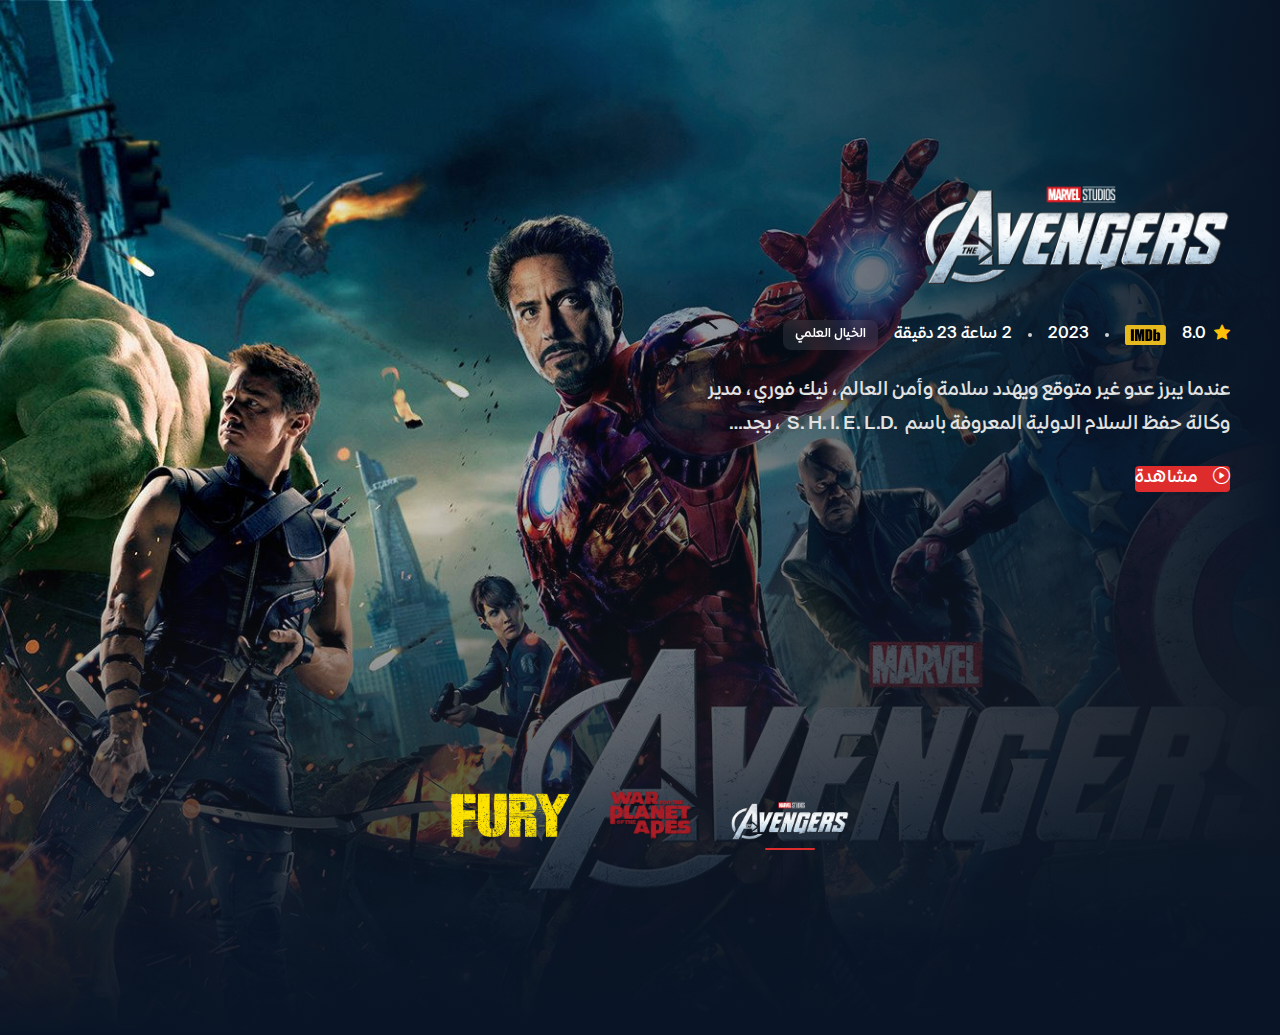
<file: home.html>
<!DOCTYPE html>
<html lang="en" dir="rtl">

<head>
  <meta charset="utf-8">
  <meta name="viewport" content="width=device-width, initial-scale=1.0">
  <title>Movies</title>
  <link rel="shortcut icon" href="assets/images/logo.webp" />
  <link rel="stylesheet" href="assets/css/bootstrap.rtl.min.css" />
  <link rel="stylesheet" href="assets/css/bootstrap-icons.min.css" />
  <link rel="stylesheet" href="assets/js/swiper/swiper-bundle.min.css" />
  <link rel="stylesheet" href="assets/css/style.css" />
</head>

<body>

  <div class="main-slider">
    <div class="swiper swiper-poster">
      <div class="swiper-wrapper">
        <div class="swiper-slide">
          <div class="background-movie" style="background-image: url('assets/images/movies/avengers.jpg')">
            <div class="container-fluid">
              <div class="slider-content">
                <img src="assets/images/movies/avengers.png" alt="">
                <div class="content-meta">
                  <span>
                    <i class="bi bi-star-fill"></i> 8.0
                    <svg width="41" height="20" viewBox="0 0 41 20" fill="none" xmlns="http://www.w3.org/2000/svg">
                      <path
                        d="M38.5437 0H2.33543C1.04739 0 0 1.04827 0 2.33631V17.6642C0 18.9522 1.04739 20 2.33543 20H38.5437C39.8318 20 40.88 18.9522 40.88 17.6642V2.33631C40.88 1.04827 39.8318 0 38.5437 0Z"
                        fill="#E6B91E"></path>
                      <path fill-rule="evenodd" clip-rule="evenodd"
                        d="M5.88611 4.23438H8.91131V15.8991H5.88611V4.23438Z" fill="#010101"></path>
                      <path fill-rule="evenodd" clip-rule="evenodd"
                        d="M15.368 4.23446L14.667 9.68523L14.237 6.72255C14.1071 5.77265 13.9885 4.94139 13.8698 4.23438H9.94568V15.8991H12.5973L12.6089 8.1983L13.7228 15.8991H15.6113L16.6742 8.02871L16.6798 15.8991H19.3254V4.23446H15.368Z"
                        fill="#010101"></path>
                      <path fill-rule="evenodd" clip-rule="evenodd"
                        d="M24.03 15.8991C24.7538 15.8991 25.2965 15.8594 25.6589 15.7804C26.0143 15.7015 26.3201 15.5657 26.563 15.362C26.8063 15.1636 26.9819 14.8871 27.0776 14.5363C27.1794 14.186 27.2359 13.4851 27.2359 12.439V8.34529C27.2359 7.24273 27.1907 6.50202 27.1286 6.12332C27.0608 5.75021 26.8913 5.40513 26.6195 5.10012C26.3538 4.79432 25.9583 4.57387 25.4436 4.43886C24.929 4.30296 24.0809 4.23438 22.6164 4.23438H20.3604V15.8991H24.03ZM24.0585 6.33818C24.1766 6.40589 24.2565 6.51376 24.2906 6.66602C24.3242 6.81309 24.3415 7.15219 24.3415 7.67804V12.1954C24.3415 12.9762 24.2906 13.4511 24.1884 13.6266C24.087 13.8018 23.8213 13.8863 23.3856 13.8863V6.23119C23.7134 6.23119 23.9393 6.2648 24.0585 6.33818Z"
                        fill="#010101"></path>
                      <path fill-rule="evenodd" clip-rule="evenodd"
                        d="M28.2646 4.23438V15.8991H30.9904L31.1824 15.1584C31.4253 15.4583 31.697 15.6782 31.9965 15.8314C32.985 16.3142 34.6634 15.9817 34.9824 14.7849C35.0786 14.4407 35.1239 13.9204 35.1239 13.2246V9.95135C35.1239 9.24489 35.1122 8.78635 35.0786 8.57197C34.9946 8.03654 34.6197 7.59285 34.1283 7.38389C33.5028 7.11793 32.6098 7.11506 31.9908 7.40721C31.6971 7.54262 31.4253 7.75189 31.1824 8.02879V4.23445L28.2646 4.23438ZM32.2061 13.0723C32.2061 13.6322 32.1776 13.9937 32.1211 14.1408C32.0646 14.2878 31.8213 14.3607 31.6345 14.3607C31.4542 14.3607 31.3347 14.2934 31.2731 14.1467C31.2166 14.0053 31.1825 13.6774 31.1825 13.1628V10.0811C31.1825 9.54918 31.2105 9.22134 31.2618 9.08553C31.3184 8.9557 31.4369 8.88799 31.6121 8.88799C31.7985 8.88799 32.0469 8.96736 32.1099 9.11443C32.172 9.26669 32.2061 9.58934 32.2061 10.0812V13.0723H32.2061Z"
                        fill="#010101"></path>
                    </svg>
                  </span>
                  <span>2023</span>
                  <span>2 ساعة 23 دقيقة<em>الخيال العلمي</em></span>
                </div>
                <p class="desc-movie">عندما يبرز عدو غير متوقع ويهدد سلامة وأمن العالم، نيك فوري، مدير وكالة حفظ السلام الدولية المعروفة باسم .S.H.I.E.L.D ، يجد نفسه في حاجة إلى فريق يسحب العالم من حافة الكارثة. من مختلف أنحاء العالم، يبدأ جهد التوظيف</p>
                <a href="#" class="btn--primary watch-btn">
                  <i class="bi bi-play-circle"></i>
                  مشاهدة
                </a>
              </div>
            </div>
          </div>
        </div>
        <div class="swiper-slide">
          <div class="background-movie" style="background-image: url('assets/images/movies/war_for_the_planet_of_the_apes.jpg')">
            <div class="container-fluid">
              <div class="slider-content">
                <img src="assets/images/movies/war-for-the-planet-of-the-apes.png" alt="">
                <div class="content-meta">
                  <span>
                    <i class="bi bi-star-fill"></i> 7.4
                    <svg width="41" height="20" viewBox="0 0 41 20" fill="none" xmlns="http://www.w3.org/2000/svg">
                      <path
                        d="M38.5437 0H2.33543C1.04739 0 0 1.04827 0 2.33631V17.6642C0 18.9522 1.04739 20 2.33543 20H38.5437C39.8318 20 40.88 18.9522 40.88 17.6642V2.33631C40.88 1.04827 39.8318 0 38.5437 0Z"
                        fill="#E6B91E"></path>
                      <path fill-rule="evenodd" clip-rule="evenodd"
                        d="M5.88611 4.23438H8.91131V15.8991H5.88611V4.23438Z" fill="#010101"></path>
                      <path fill-rule="evenodd" clip-rule="evenodd"
                        d="M15.368 4.23446L14.667 9.68523L14.237 6.72255C14.1071 5.77265 13.9885 4.94139 13.8698 4.23438H9.94568V15.8991H12.5973L12.6089 8.1983L13.7228 15.8991H15.6113L16.6742 8.02871L16.6798 15.8991H19.3254V4.23446H15.368Z"
                        fill="#010101"></path>
                      <path fill-rule="evenodd" clip-rule="evenodd"
                        d="M24.03 15.8991C24.7538 15.8991 25.2965 15.8594 25.6589 15.7804C26.0143 15.7015 26.3201 15.5657 26.563 15.362C26.8063 15.1636 26.9819 14.8871 27.0776 14.5363C27.1794 14.186 27.2359 13.4851 27.2359 12.439V8.34529C27.2359 7.24273 27.1907 6.50202 27.1286 6.12332C27.0608 5.75021 26.8913 5.40513 26.6195 5.10012C26.3538 4.79432 25.9583 4.57387 25.4436 4.43886C24.929 4.30296 24.0809 4.23438 22.6164 4.23438H20.3604V15.8991H24.03ZM24.0585 6.33818C24.1766 6.40589 24.2565 6.51376 24.2906 6.66602C24.3242 6.81309 24.3415 7.15219 24.3415 7.67804V12.1954C24.3415 12.9762 24.2906 13.4511 24.1884 13.6266C24.087 13.8018 23.8213 13.8863 23.3856 13.8863V6.23119C23.7134 6.23119 23.9393 6.2648 24.0585 6.33818Z"
                        fill="#010101"></path>
                      <path fill-rule="evenodd" clip-rule="evenodd"
                        d="M28.2646 4.23438V15.8991H30.9904L31.1824 15.1584C31.4253 15.4583 31.697 15.6782 31.9965 15.8314C32.985 16.3142 34.6634 15.9817 34.9824 14.7849C35.0786 14.4407 35.1239 13.9204 35.1239 13.2246V9.95135C35.1239 9.24489 35.1122 8.78635 35.0786 8.57197C34.9946 8.03654 34.6197 7.59285 34.1283 7.38389C33.5028 7.11793 32.6098 7.11506 31.9908 7.40721C31.6971 7.54262 31.4253 7.75189 31.1824 8.02879V4.23445L28.2646 4.23438ZM32.2061 13.0723C32.2061 13.6322 32.1776 13.9937 32.1211 14.1408C32.0646 14.2878 31.8213 14.3607 31.6345 14.3607C31.4542 14.3607 31.3347 14.2934 31.2731 14.1467C31.2166 14.0053 31.1825 13.6774 31.1825 13.1628V10.0811C31.1825 9.54918 31.2105 9.22134 31.2618 9.08553C31.3184 8.9557 31.4369 8.88799 31.6121 8.88799C31.7985 8.88799 32.0469 8.96736 32.1099 9.11443C32.172 9.26669 32.2061 9.58934 32.2061 10.0812V13.0723H32.2061Z"
                        fill="#010101"></path>
                    </svg>
                  </span>
                  <span>2023</span>
                  <span>2 ساعة 20 دقيقة<em>غموض وإثارة</em></span>
                </div>
                <p class="desc-movie">يضطر قيصر وقروده إلى صراع مميت مع جيش من البشر بقيادة عقيد لا يرحم. بعد أن تعاني القردة من خسائر لا يمكن تصورها ، يتصارع قيصر مع غرائزه المظلمة ويبدأ سعيه الأسطوري للانتقام من نوعه. بينما تضعهم الرحلة أخيرا وجها لوجه ، يتنافس قيصر والعقيد ضد بعضهما البعض في معركة ملحمية ستحدد مصير كل من نوعهما ومستقبل الكوكب</p>
                <a href="#" class="btn--primary watch-btn">
                  <i class="bi bi-play-circle"></i>
                  مشاهدة
                </a>
              </div>
            </div>
          </div>
        </div>
        <div class="swiper-slide">
          <div class="background-movie" style="background-image: url('assets/images/movies/fury.jpg')">
            <div class="container-fluid">
              <div class="slider-content">
                <img src="assets/images/movies/FURY-movie-logo.png" alt="">
                <div class="content-meta">
                  <span>
                    <i class="bi bi-star-fill"></i> 7.6
                    <svg width="41" height="20" viewBox="0 0 41 20" fill="none" xmlns="http://www.w3.org/2000/svg">
                      <path
                        d="M38.5437 0H2.33543C1.04739 0 0 1.04827 0 2.33631V17.6642C0 18.9522 1.04739 20 2.33543 20H38.5437C39.8318 20 40.88 18.9522 40.88 17.6642V2.33631C40.88 1.04827 39.8318 0 38.5437 0Z"
                        fill="#E6B91E"></path>
                      <path fill-rule="evenodd" clip-rule="evenodd"
                        d="M5.88611 4.23438H8.91131V15.8991H5.88611V4.23438Z" fill="#010101"></path>
                      <path fill-rule="evenodd" clip-rule="evenodd"
                        d="M15.368 4.23446L14.667 9.68523L14.237 6.72255C14.1071 5.77265 13.9885 4.94139 13.8698 4.23438H9.94568V15.8991H12.5973L12.6089 8.1983L13.7228 15.8991H15.6113L16.6742 8.02871L16.6798 15.8991H19.3254V4.23446H15.368Z"
                        fill="#010101"></path>
                      <path fill-rule="evenodd" clip-rule="evenodd"
                        d="M24.03 15.8991C24.7538 15.8991 25.2965 15.8594 25.6589 15.7804C26.0143 15.7015 26.3201 15.5657 26.563 15.362C26.8063 15.1636 26.9819 14.8871 27.0776 14.5363C27.1794 14.186 27.2359 13.4851 27.2359 12.439V8.34529C27.2359 7.24273 27.1907 6.50202 27.1286 6.12332C27.0608 5.75021 26.8913 5.40513 26.6195 5.10012C26.3538 4.79432 25.9583 4.57387 25.4436 4.43886C24.929 4.30296 24.0809 4.23438 22.6164 4.23438H20.3604V15.8991H24.03ZM24.0585 6.33818C24.1766 6.40589 24.2565 6.51376 24.2906 6.66602C24.3242 6.81309 24.3415 7.15219 24.3415 7.67804V12.1954C24.3415 12.9762 24.2906 13.4511 24.1884 13.6266C24.087 13.8018 23.8213 13.8863 23.3856 13.8863V6.23119C23.7134 6.23119 23.9393 6.2648 24.0585 6.33818Z"
                        fill="#010101"></path>
                      <path fill-rule="evenodd" clip-rule="evenodd"
                        d="M28.2646 4.23438V15.8991H30.9904L31.1824 15.1584C31.4253 15.4583 31.697 15.6782 31.9965 15.8314C32.985 16.3142 34.6634 15.9817 34.9824 14.7849C35.0786 14.4407 35.1239 13.9204 35.1239 13.2246V9.95135C35.1239 9.24489 35.1122 8.78635 35.0786 8.57197C34.9946 8.03654 34.6197 7.59285 34.1283 7.38389C33.5028 7.11793 32.6098 7.11506 31.9908 7.40721C31.6971 7.54262 31.4253 7.75189 31.1824 8.02879V4.23445L28.2646 4.23438ZM32.2061 13.0723C32.2061 13.6322 32.1776 13.9937 32.1211 14.1408C32.0646 14.2878 31.8213 14.3607 31.6345 14.3607C31.4542 14.3607 31.3347 14.2934 31.2731 14.1467C31.2166 14.0053 31.1825 13.6774 31.1825 13.1628V10.0811C31.1825 9.54918 31.2105 9.22134 31.2618 9.08553C31.3184 8.9557 31.4369 8.88799 31.6121 8.88799C31.7985 8.88799 32.0469 8.96736 32.1099 9.11443C32.172 9.26669 32.2061 9.58934 32.2061 10.0812V13.0723H32.2061Z"
                        fill="#010101"></path>
                    </svg>
                  </span>
                  <span>2014</span>
                  <span>2 ساعة 15 دقيقة<em>الحرب والجيش</em></span>
                </div>
                <p class="desc-movie">في إبريل عام 1945 حينما كان الحلفاء يضعون لمساتهم الأخيرة على مسرح الأحداث الأوروبية، كان الخبير الحربي الرقيب واردادي (براد بيت) - وتحت قيادته طاقم من خمسة جنود - يقود دبابة من طراز (شيرمان) في مهمة انتحارية خلف خطوط العدو. رغم النقص في العدد والعدة لديهم أمام قوات ألمانيا النازية، إلا أنهم قاموا بدور بطولي للغاية</p>
                <a href="#" class="btn--primary watch-btn">
                  <i class="bi bi-play-circle"></i>
                  مشاهدة
                </a>
              </div>
            </div>
          </div>
        </div>
      </div>
    </div>
    <div class="swiper swiper-logos">
      <div class="swiper-wrapper">
        <div class="swiper-slide">
          <img src="assets/images/movies/avengers.png" />
        </div>
        <div class="swiper-slide">
          <img src="assets/images/movies/war-for-the-planet-of-the-apes.png" />
        </div>
        <div class="swiper-slide">
          <img src="assets/images/movies/FURY-movie-logo.png" />
        </div>
      </div>
    </div>
  </div>

  <script src="assets/js/jquery-3.7.1.min.js"></script>
  <script src="assets/js/bootstrap.min.js"></script>
  <script src="assets/js/swiper/swiper-bundle.min.js"></script>
  <script src="assets/js/scripts.js"></script>
</body>

</html>
</file>
<file: assets/css/style.css>
@font-face {
  font-family: "kaff";
  src: url(../fonts/kaff.ttf);
}

:root {
  --color-primary: #DE2C2C;
  --color-primary-light: #d42b2b;
  --scroll-bar-size: 6px;
  --overlay-color: rgb(255 255 255 / 10%);
}

* {
  scrollbar-color: var(--overlay-color) transparent;
  scrollbar-width: thin;
}

::-webkit-scrollbar {
  height: var(--scroll-bar-size);
  width: var(--scroll-bar-size);
}

::-webkit-scrollbar-thumb {
  background-color: var(--overlay-color);
  border-radius: var(--scroll-bar-size);
}

::-webkit-scrollbar-track {
  background-color: transparent;
}

body {
  font-family: "kaff", sans-serif;
  font-size: 16px;
  background: #091526;
  color: #e2e2e2;
}

a {
  text-decoration: none;
}

a:hover {
  color: inherit;
}

em {
  font-style: normal;
}

.container-fluid {
  padding: 0 50px;
}

ul {
  margin: 0;
  padding: 0;
  list-style: none;
}

.btn--primary {
  background-color: var(--color-primary);
  color: #fff;
  -webkit-transition: all 0.3s linear 0s;
  -moz-transition: all 0.3s linear 0s;
  -ms-transition: all 0.3s linear 0s;
  -o-transition: all 0.3s linear 0s;
  transition: all 0.3s linear 0s;
}

.btn--primary:hover {
  background-color: var(--color-primary-light);
}

.error-msg {
  color: #F44336;
  font-size: 13px;
  margin: 4px 0;
}

/* swiper */
.swiper .swiper-button-next,
.swiper .swiper-button-prev {
  color: #fff;
}

/* header */
.header-box {
  position: fixed;
  left: 0;
  right: 0;
  top: 0;
  z-index: 9;
  width: 100%;
  padding: 15px 0;
  background-image: linear-gradient(180deg, rgb(7 13 23 / 80%) 2%, rgba(24, 29, 37, 0) 98%);
}

.header-box.scroll-header {
  background: #060D17;
}

.header-box .inner-nav {
  display: flex;
  align-items: center;
  gap: 50px;
}

.header-box .inner-nav .logo-head {
  display: block;
}

.header-box .inner-nav .logo-head img {
  height: 50px;
  max-width: 150px;
  object-fit: contain;
}

.header-box .inner-nav .navbar-box {
  display: flex;
  align-items: center;
  gap: 32px;
}

.header-box .inner-nav .navbar-box li a {
  color: #fff;
  font-size: 17px;
  position: relative;
  display: flex;
  gap: 7px;
  align-items: center;
}

.header-box .inner-nav .navbar-box li a::after {
  content: '';
  position: absolute;
  left: 0;
  right: 0;
  bottom: -10px;
  width: 0;
  height: 2px;
  background: var(--color-primary);
  transition: .3s;
  margin: auto;
  border-radius: 10px;
}

.header-box .inner-nav .navbar-box li a:hover::after {
  width: 100%;
}

.header-box .inner-nav .left-head {
  margin-right: auto;
  display: flex;
  align-items: center;
  gap: 24px;
}

.header-box .inner-nav .left-head .login-btn {
  background: var(--color-primary);
  color: #fff;
  border-radius: 12px;
  display: block;
  text-decoration: none;
  padding: 8px 22px;
  font-size: 15px;
  text-transform: capitalize;
}

.header-box .inner-nav .left-head .btn-search {
  all: unset;
  cursor: pointer;
  width: 35px;
  height: 35px;
  display: flex;
  align-items: center;
  justify-content: center;
}

.search-box {
  position: fixed;
  inset: 0;
  z-index: 10;
  background: #060d17eb;
  backdrop-filter: blur(3px);
  padding: 50px;
  visibility: hidden;
  opacity: 0;
  transition: .3s;
  -webkit-transition: .3s;
  -moz-transition: .3s;
  -ms-transition: .3s;
  -o-transition: .3s;
}

.search-box.active {
  opacity: 1;
  visibility: visible;
}

.search-box .flex-box {
  display: flex;
  gap: 24px;
  align-items: center;
}

.search-box .input-search {
  position: relative;
  width: 100%;
}

.search-box .input-search svg {
  position: absolute;
  top: 6px;
  right: 0;
}

.search-box .input-search input {
  padding: 5px 45px 14px 20px;
  font-size: 20px;
  background: unset;
  border: 0;
  border-bottom: 1px solid #ffffff47;
  width: 100%;
  outline: unset;
  color: #fff;
  transition: .3s;
}

.search-box .input-search input:focus {
  border-color: #ffffffb0;
}

.search-box .input-search input::placeholder {
  font-size: 17px;
  color: #7e7e7e;
}

.search-box .close-search {
  all: unset;
  background: var(--color-primary);
  color: #fff;
  display: flex;
  align-items: center;
  gap: 8px;
  padding: 8px 20px;
  border-radius: 8px;
  cursor: pointer;
}

.search-box .close-search svg {
  width: 22px;
}


/* main-slider */

.main-slider {
  margin-bottom: -4rem;
}

.background-movie {
  height: 115vh;
  background-size: cover;
}

.main-slider .background-movie::after {
  position: absolute;
  content: "";
  width: 80%;
  height: 100%;
  top: 0;
  z-index: 0;
  right: 0;
  background: linear-gradient(270deg, #091526, transparent);
}

.main-slider .background-movie::before {
  position: absolute;
  content: "";
  width: 100%;
  height: 100%;
  bottom: 0;
  z-index: 1;
  right: 0;
  left: 0;
  background-image: linear-gradient(rgba(24, 29, 37, 0) 50%, rgba(24, 29, 37, 0.5) 70%, #091526e6 90%, #091526);
}

.main-slider .container-fluid {
  height: 100%;
}

.main-slider .slider-content {
  display: flex;
  flex-direction: column;
  align-items: start;
  position: relative;
  z-index: 1;
  width: max-content;
  max-width: 45%;
  top: 15%;
}

.main-slider .slider-content h2 {
  color: transparent;
  background-clip: text;
  -webkit-background-clip: text;
  background-image: url("../images/texure.webp");
  font-size: 4.5rem;
  margin-bottom: 35px;
  text-transform: capitalize;
  line-height: 100%;
}

.main-slider .slider-content img {
  max-width: 350px;
  max-height: 130px;
  margin-bottom: 35px;
  object-fit: contain;
  transition: .5s;
  -webkit-transition: .5s;
  -moz-transition: .5s;
  -ms-transition: .5s;
  -o-transition: .5s;
}

.main-slider .slider-content .content-meta {
  display: flex;
  align-items: center;
  gap: 16px;
  margin-bottom: 24px;
}

.main-slider .slider-content .content-meta span {
  color: #fff;
  font-size: 16px;
  display: flex;
  align-items: center;
  position: relative;
  z-index: 1;
}

.main-slider .slider-content .content-meta span:not(:last-child) {
  padding-left: 20px;
}

.main-slider .slider-content .content-meta span i {
  color: #FFC107;
  margin-left: 8px;
}

.main-slider .slider-content .content-meta span svg {
  margin-right: 12px;
}

.main-slider .slider-content .content-meta span:not(:last-child)::after {
  position: absolute;
  left: 0;
  top: 50%;
  transform: translateY(-50%);
  width: 4px;
  height: 4px;
  background: #D1D1D1;
  content: "";
  border-radius: 50%;
}

.main-slider .slider-content .content-meta span em {
  background-color: rgba(209, 215, 224, .1);
  backdrop-filter: blur(5px);
  border-radius: 8px;
  display: flex;
  align-items: center;
  gap: 7px;
  text-decoration: none;
  padding: 5px 12px;
  font-size: 13px;
  margin-right: 16px;
  text-transform: capitalize;
}

.main-slider .slider-content .content-meta span em img {
  all: unset;
  height: 25px;
  width: 25px;
  object-fit: contain;
}

.main-slider .slider-content .content-meta:last-child {
  border-right: 3px solid var(--color-primary);
  padding-right: 15px;
  padding-top: 2px;
}

.main-slider .slider-content .desc-movie {
  font-size: 19px;
  margin-bottom: 24px;
  display: -webkit-box;
  -webkit-line-clamp: 2;
  -webkit-box-orient: vertical;
  overflow: hidden;
  line-height: 180%;
}

.main-slider .slider-content .btns-box {
  background-color: rgba(209, 215, 224, .1);
  backdrop-filter: blur(5px);
  border-radius: 18px;
  display: flex;
  gap: 30px;
  padding-left: 40px;
  margin-bottom: 24px;
}

.main-slider .slider-content .watch-btn {
  border-radius: 4px;
  font-size: 17px;
  border: none;
  position: relative;
  z-index: 1;
  display: flex;
  align-items: center;
  gap: 15px;
  color: #fff;
}

.main-slider .slider-content .watch-btn span {
  display: flex;
  align-items: center;
  justify-content: center;
  width: 56px;
  height: 56px;
  background: var(--color-primary);
  border-radius: 18px;
}

.main-slider .slider-content .watch-btn svg {
  width: 38px;
  height: 38px;
}

.main-slider .slider-content .add-to-list {
  all: unset;
  color: #fff;
  display: flex;
  align-items: center;
  gap: 12px;
  cursor: pointer;
  font-size: 14px;
}

.main-slider .slider-content .add-to-list span {
  width: 35px;
  height: 35px;
  display: flex;
  align-items: center;
  justify-content: center;
  background: #060d177a;
  border: 1px solid #e2b831;
  border-radius: 12px;
}

.main-slider .slider-content .add-to-list svg {
  width: 20px;
  height: 20px;
}

.swiper-logos {
  position: absolute;
  bottom: 50px;
  left: 0;
  right: 0;
  padding-bottom: 10px;
}

.swiper-logos .swiper-wrapper {
  justify-content: center;
}

.swiper-logos .swiper-slide {
  width: fit-content !important;
}

.swiper-logos img {
  height: 50px;
  width: 120px;
  object-fit: contain;
  cursor: pointer;
}

.swiper-logos .movie-name {
  display: flex;
  align-items: center;
  justify-content: center;
  width: 120px;
  height: 50px;
  cursor: pointer;
}

.swiper-logos h3 {
  color: transparent;
  background-clip: text;
  -webkit-background-clip: text;
  background-image: url("../images/texure.webp");
  text-align: center;
  font-size: 22px;
  margin: 0;
  display: -webkit-box;
  -webkit-line-clamp: 2;
  -webkit-box-orient: vertical;
  overflow: hidden;
  font-weight: bold;
}

.swiper-logos .swiper-slide::after {
  content: '';
  background: var(--color-primary);
  position: absolute;
  bottom: -10px;
  left: 0;
  right: 0;
  margin: auto;
  width: 0;
  height: 2px;
  transition: .3s;
  border-radius: 5px;
  -webkit-border-radius: 5px;
  -moz-border-radius: 5px;
  -ms-border-radius: 5px;
  -o-border-radius: 5px;
}

.swiper-logos .swiper-slide.swiper-slide-thumb-active::after {
  width: 50px;
}

:root {
  --video-width: 100vw;
  --video-height: 116vh;
}

@media (min-aspect-ratio: 16/9) {
  :root {
    --video-height: 56.25vw;
  }
}

@media (max-aspect-ratio: 16/9) {
  :root {
    --video-width: 177.78vh;
  }
}

.background-movie iframe {
  position: absolute;
  top: 0;
  left: 0;
  width: var(--video-width);
  height: var(--video-height);
  z-index: 0;
  visibility: hidden;
  opacity: 0;
  transition: .3s;
  -webkit-transition: .3s;
  -moz-transition: .3s;
  -ms-transition: .3s;
  -o-transition: .3s;
}

.background-movie.video-loaded iframe {
  visibility: visible;
  opacity: 1;
}

.background-movie.video-loaded .slider-content img {
  max-width: 250px;
  max-height: 100px;
}

.background-movie.video-loaded .slider-content {
  opacity: .7;
}

.background-movie.video-loaded .slider-content:hover {
  opacity: 1;
}

.background-movie.video-loaded .slider-content:hover img {
  max-width: 350px;
  max-height: 130px;
}

.background-movie.video-loaded .slider-content .rate-stream,
.background-movie.video-loaded .slider-content .desc-movie {
  display: none;
}

.background-movie.video-loaded {
  background: unset !important;
}

/* moveis-sec */
.moveis-sec {
  padding-right: 50px;
  margin-bottom: 6rem;
  z-index: 1;
  position: relative;
}

.moveis-sec .title-sec {
  margin-bottom: 1.5rem;
  font-size: 32px;
  line-height: 140%;
}

.moveis-sec .swiper-slide {
  width: fit-content !important;
}

.moveis-sec .img-poster {
  display: block;
}

.moveis-sec .img-poster .img-container {
  border: 2px solid transparent;
  border-radius: 8px;
  margin-bottom: 16px;
  overflow: hidden;
  transition: .2s;
  -webkit-transition: .2s;
  -moz-transition: .2s;
  -ms-transition: .2s;
  -o-transition: .2s;
}

.moveis-sec .img-poster:hover .img-container {
  border-color: #fff;
}

.moveis-sec .img-poster img {
  width: 227px;
  height: 330px;
  object-fit: cover;
  transition: .2s;
  -webkit-transition: .2s;
  -moz-transition: .2s;
  -ms-transition: .2s;
  -o-transition: .2s;
}

.moveis-sec .img-poster:hover .img-container img {
  transform: scale(1.1);
  -webkit-transform: scale(1.1);
  -moz-transform: scale(1.1);
  -ms-transform: scale(1.1);
  -o-transform: scale(1.1);
}

.moveis-sec .img-poster .box-title {
  text-align: center;
  width: 227px;
  height: 3em;
  display: flex;
  align-items: center;
  justify-content: center;
}

.moveis-sec .img-poster h3 {
  margin: 0;
  color: #fff;
  font-size: 17px;
  line-height: 140%;
  display: -webkit-box;
  -webkit-line-clamp: 2;
  -webkit-box-orient: vertical;
  overflow: hidden;
}


/* top-ten */
.top_ten .img-poster {
  position: relative;
  padding-right: 90px;
}

.top_ten .number {
  -webkit-text-stroke-width: 3px;
  -webkit-text-stroke-color: #DCA523;
  color: #070d17;
  background-clip: text;
  -webkit-background-clip: text;
  z-index: 1;
  position: absolute;
  right: 0;
  font-size: 170px;
  bottom: 65px;
  line-height: 50%;
  display: flex;
  width: 145px;
  justify-content: end;
}

.top_ten .swiper-slide:last-child .number {
  right: 50px;
}

/* big-poster */
.big-poster .img-poster img {
  height: 480px;
  width: 330px;
}

.big-poster .img-poster .box-title {
  width: 329px;
}

/* login - signup */
.login-page {
  width: 100%;
  min-height: 100vh;
  background-size: cover;
  position: relative;
  padding-top: 140px;
  padding-bottom: 55px;
}

.login-page::after {
  content: "";
  position: absolute;
  width: 100%;
  height: 100%;
  top: 0;
  z-index: 0;
  right: 0;
  background: linear-gradient(244deg, #060D17, #060d176e);
}

.login-box {
  width: 520px;
  position: relative;
  z-index: 1;
  padding: 24px;
  background: #060d17b8;
  border-radius: 25px;
  margin: 0 auto;
}

.login-box .title-part {
  margin-bottom: 24px;
}

.login-box .title-part span {
  font-size: 17px;
  margin-bottom: 16px;
  display: block;
  color: #c1c1c1;
}

.login-box .title-part h3 {
  font-size: 30px;
  margin-bottom: 10px;
}

.login-box .title-part p {
  font-size: 15px;
  display: flex;
  gap: 10px;
  align-items: center;
  color: #c1c1c1;
  margin: 0;
}

.login-box .title-part p a {
  color: #FFC107;
}

.login-box .form-part .form-group {
  margin-bottom: 20px;
}

.login-box .form-part .form-group label {
  font-size: 14px;
  margin-bottom: 4px;
  color: #c1c1c1;
}

.login-box .form-part .input-box {
  position: relative;
}

.login-box .form-part .input-box input {
  background-color: rgb(255 255 255 / 17%);
  backdrop-filter: blur(15px);
  border: 0;
  padding: 10px 20px;
  padding-left: 50px;
  border-radius: 8px;
  direction: rtl;
  width: 100%;
  outline: unset;
  color: #fff;
  font-size: 16px;
}

.login-box .form-part .input-box input::placeholder {
  color: #767d87;
  font-size: 15px;
}

.login-box .form-part .input-box svg {
  position: absolute;
  left: 12px;
  top: 11px;
}

.hide-pass,
.show-pass {
  cursor: pointer;
}

.login-box .form-part .accept-terms input {
  display: none;
}

.login-box .form-part .accept-terms .terms-label {
  padding: 0;
  display: flex;
  gap: 14px;
  align-items: center;
}

.login-box .form-part .accept-terms .terms-label span {
  width: 44px;
  min-width: 44px;
  height: 24px;
  margin: 0;
  outline: unset;
  box-shadow: unset;
  border: 0;
  background-color: #ffffff30;
  border-radius: 50px;
  position: relative;
  cursor: pointer;
}

.login-box .form-part .accept-terms .terms-label span::after {
  content: '';
  position: absolute;
  top: 2px;
  right: 2px;
  background: #fff;
  border-radius: 50%;
  width: 19px;
  height: 19px;
  transition: .3s;
}

.login-box .form-part .accept-terms input:checked+.terms-label span {
  background-color: #22B365;
}

.login-box .form-part .accept-terms input:checked+.terms-label span::after {

  right: 22px;
}

.login-box .form-part .accept-terms .text-label {
  cursor: pointer;
}

.login-box .form-part .accept-terms .text-label p {
  font-size: 15px;
  margin: 0;
}

.login-box .form-part .accept-terms .text-label a {
  color: #FFC107;
  font-size: 15px;
}

.login-box .form-part .accept-terms .text-label a:hover {
  text-decoration: underline;
}

.login-box .form-part .login-button {
  width: 100%;
  margin-top: 30px;
  border: 1px solid var(--color-primary);
  background: var(--color-primary);
  color: #fff;
  border-radius: 12px;
  display: block;
  text-decoration: none;
  padding: 11px 22px;
  font-size: 17px;
  text-transform: capitalize;
}

.login-box .form-part .login-button:hover {
  border: 1px solid var(--color-primary-light);
  background: var(--color-primary-light);
}

.login-box .sign-by {
  margin-top: 24px;
}

.login-box .sign-by h4 {
  display: flex;
  width: 100%;
  justify-content: center;
  align-items: center;
  text-align: center;
  font-size: 15px;
  margin-bottom: 20px;
}

.login-box .sign-by h4:before,
.login-box .sign-by h4:after {
  content: '';
  border-top: 1px solid #ffffff2b;
  margin: 0 0 0 12px;
  flex: 1 0 20px;
}

.login-box .sign-by h4:after {
  margin: 0 12px 0 0;
}

.login-box .sign-by .face-google {
  display: flex;
  gap: 16px;
}


.login-box .sign-by .face-google a {
  width: 100%;
  padding: 10px;
  background-color: rgb(90 144 245 / 10%);
  backdrop-filter: blur(8px);
  border-radius: 18px;
  display: flex;
  align-items: center;
  justify-content: center;
  gap: 10px;
  color: #fff;
}

.login-box .sign-by .face-google a svg {
  width: 32px;
  height: 32px;
}

/* details page */
.details-page {
  width: 100%;
  min-height: 100vh;
  background-size: cover;
  background-attachment: fixed;
  position: relative;
  padding-top: 140px;
  padding-bottom: 0;
}

.details-page::after {
  content: "";
  position: absolute;
  width: 100%;
  height: 100%;
  top: 0;
  z-index: 0;
  right: 0;
  background: linear-gradient(90deg, #091526e0, #09152666, #091526e0);
}

.details-page .flex-page {
  position: relative;
  z-index: 1;
  display: flex;
  gap: 100px;
  justify-content: space-between;
}

.details-page .flex-page .poster-details {
  display: flex;
  gap: 24px;
  width: 40%;
}

.poster-details .poster-movie {
  width: 325px;
  min-width: 325px;
}

.poster-details .poster-movie img {
  width: 100%;
  border-radius: 10px;
}

.poster-details .details-movie .logo-movie {
  max-width: 350px;
  margin-bottom: 24px;
  object-fit: contain;
}

.poster-details .details-movie h3 {
  font-size: 2.2rem;
  margin-bottom: 14px;
  text-transform: capitalize;
  line-height: 120%;
  font-weight: bold;
  letter-spacing: 2px;
  color: #fff;
}

.poster-details .movie-type {
  display: flex;
  gap: 6px;
  align-items: center;
  margin-bottom: 16px;
}

.poster-details .movie-type span {
  /* padding: 4px 10px;
  background-color: rgba(209, 215, 224, .1);
  backdrop-filter: blur(5px);
  border-radius: 8px; */
  background: #ffffff;
  color: #060D17;
  border-radius: 50px;
  padding: 3px 10px 0;
  font-size: 13px;
}

.details-movie .content-meta-movie {
  display: flex;
  gap: 14px;
  margin-bottom: 20px;
}

.details-movie .content-meta-movie span {
  display: flex;
  gap: 8px;
  padding-left: 14px;
  position: relative;
}

.details-movie .content-meta-movie span::after {
  content: "";
  position: absolute;
  left: 0;
  font-size: 15px;
  background: #ffffff33;
  width: 2px;
  height: 18px;
}

.details-movie .content-meta-movie span:last-child::after {
  display: none;
}

.details-movie .content-meta-movie span img {
  height: 20px;
}

.details-movie .content-meta-movie span svg {
  height: 20px;
}

.details-movie .content-meta-movie span:nth-child(2) svg {
  color: #db9c82;
}

.details-movie .content-meta-movie span:nth-child(3) svg {
  color: #c5db82;
}

.details-movie .desc-movie {
  font-size: 17px;
  margin-bottom: 24px;
  line-height: 160%;
}

.details-movie .trailer-and-list {
  display: flex;
  align-items: center;
  gap: 12px;
}

.details-movie .trailer-and-list button {
  background-color: rgba(209, 215, 224, .1);
  backdrop-filter: blur(12px);
  border-radius: 12px;
  border: 2px solid transparent;
  padding: 12px 16px;
  color: #fff;
  display: flex;
  gap: 7px;
  align-items: center;
  transition: .3s;
  -webkit-transition: .3s;
  -moz-transition: .3s;
  -ms-transition: .3s;
  -o-transition: .3s;
}

.details-movie .trailer-and-list button:hover {
  border-color: #fff;
  background: unset;
}

.flex-page .servers-addons {
  width: 400px;
  min-width: 400px;
  display: flex;
  flex-direction: column;
  gap: 16px;
}

.servers-addons .watch-addon,
.servers-addons .buy-now {
  border-radius: 20px;
  backdrop-filter: blur(10px);
  background-color: #09152663;
  padding: 20px;
}

.servers-addons .buy-now h3 {
  font-size: 19px;
  text-align: center;
  margin-bottom: 18px;
}

.servers-addons .buy-now .logos-platforms {
  display: flex;
  flex-wrap: wrap;
  justify-content: center;
  gap: 16px;
  margin-bottom: 30px;
}

.servers-addons .buy-now .logos-platforms a img {
  height: 30px;
}

.servers-addons .buy-now .powerd-by {
  display: flex;
  gap: 10px;
  direction: ltr;
  justify-content: center;
  align-items: center;
  border-top: 1px solid #ffffff1c;
  padding-top: 20px;
}

.servers-addons .buy-now .powerd-by h5 {
  margin: 0;
  font-size: 15px;
}

.servers-addons .buy-now .powerd-by img {
  width: 110px;
  object-fit: contain;
}

.servers-addons .watch-addon .install-addons {
  padding: 14px;
  width: 100%;
  border-radius: 16px;
  border: 2px solid var(--color-primary);
  background: transparent;
  color: #fff;
  display: flex;
  justify-content: center;
  align-items: center;
  gap: 12px;
  font-size: 19px;
  margin-bottom: 24px;
  transition: .2s;
}

.servers-addons .watch-addon .install-addons:hover {
  border-color: var(--color-primary);
  background: transparent;
}

.servers-addons .watch-addon .install-addons svg {
  width: 28px;
  height: 28px;
}

.servers-addons .watch-addon .list-addons-watch {
  display: flex;
  flex-direction: column;
  gap: 10px;
}

.servers-addons .watch-addon .list-addons-watch .accordion-item {
  background: #ffffff33;
  border-radius: 10px;
  padding: 10px;
}

.servers-addons .watch-addon .list-addons-watch .accordion-button {
  display: flex;
  align-items: center;
  gap: 10px;
}

.servers-addons .watch-addon .list-addons-watch .accordion-button p {
  margin: 0;
  color: #fff;
}

.servers-addons .watch-addon .list-addons-watch .accordion-button::after {
  content: "\F284";
  font-family: bootstrap-icons !important;
  transition: .3s;
  -webkit-transition: .3s;
  -moz-transition: .3s;
  -ms-transition: .3s;
  -o-transition: .3s;
}

.servers-addons .watch-addon .list-addons-watch .accordion-button.collapsed::after {
  transform: rotate(-90deg);
}

.servers-addons .watch-addon .list-addons-watch .accordion-body {
  padding-top: 20px;
}

.servers-addons .watch-addon .list-addons-watch .list-Quality {
  display: flex;
  flex-direction: column;
  gap: 8px;
}

.servers-addons .watch-addon .list-addons-watch .list-Quality li a {
  color: #fff;
  display: flex;
  align-items: center;
  justify-content: space-between;
  background: #ffffff57;
  padding: 10px;
  border-radius: 8px;
}

.servers-addons .watch-addon .list-addons-watch .list-Quality li a span {
  width: 100%;
  direction: ltr;
}

.servers-addons .watch-addon .list-addons-watch .list-Quality li a span.Quality,
.servers-addons .watch-addon .list-addons-watch .list-Quality li a span.size {
  line-height: 20px;
  padding-top: 4px;
}

.servers-addons .watch-addon .list-addons-watch .list-Quality li a span.available {
  text-align: center;
}

.servers-addons .watch-addon .list-addons-watch .list-Quality li a span.size {
  text-align: left;
}

.modal-custom {}

.modal-custom .modal-header {
  border-bottom: 1px solid #dddddd14;
}

.modal-custom .modal-header .modal-title {
  font-size: 20px;
}

.modal-custom .modal-header .btn-save {
  background: var(--color-primary);
  color: #fff;
  border-radius: 12px;
  display: block;
  text-decoration: none;
  padding: 8px 22px;
  font-size: 15px;
  text-transform: capitalize;
  border: 1px solid transparent;
}

.modal-custom .modal-content {
  background: #23354e99;
  border-radius: 20px;
  backdrop-filter: blur(15px);
}

.modal-backdrop {
  background: #01050a;
}

.search-subtitle {
  position: relative;
  margin-bottom: 20px;
}

.search-subtitle input {
    width: 100%;
    padding: 8px 15px 8px 50px;
    border-radius: 6px;
    border: 0;
    background: #ffffff24;
    color: #fff;
    outline: unset;
    box-shadow: unset;
}

.search-subtitle input::placeholder {
  color: #8e959f;
  font-size: 15px;
}

.search-subtitle svg {
    position: absolute;
    left: 10px;
    top: 7px;
    width: 20px;
}

.list-subtitle {
  display: grid;
  grid-template-columns: 1fr 1fr;
  gap: 10px;
  max-height: 500px;
  overflow: auto;
  padding-left: 5px;
}

.list-subtitle li input {
  display: none;
}

.list-subtitle li label {
  display: flex;
  align-items: center;
  gap: 15px;
  padding: 7px 10px;
  background: #ffffff0f;
  border-radius: 8px;
  cursor: pointer;
  transition: .2s;
  -webkit-transition: .2s;
  -moz-transition: .2s;
  -ms-transition: .2s;
  -o-transition: .2s;
}

.list-subtitle li label:hover {
  background: #ffffff24;
}

.list-subtitle li label img {
  width: 24px;
  height: 24px;
  min-width: 24px;
}

.list-subtitle li label p {
  margin: 0;
  font-size: 15px;
}

.list-subtitle li label svg {
  margin-right: auto;
  display: none;
}

.list-subtitle li input:checked+label {
  background: #3b91ff2e;
}

.list-subtitle li input:checked+label svg {
  display: block;
  color: var(--color-primary);
}
</file>
